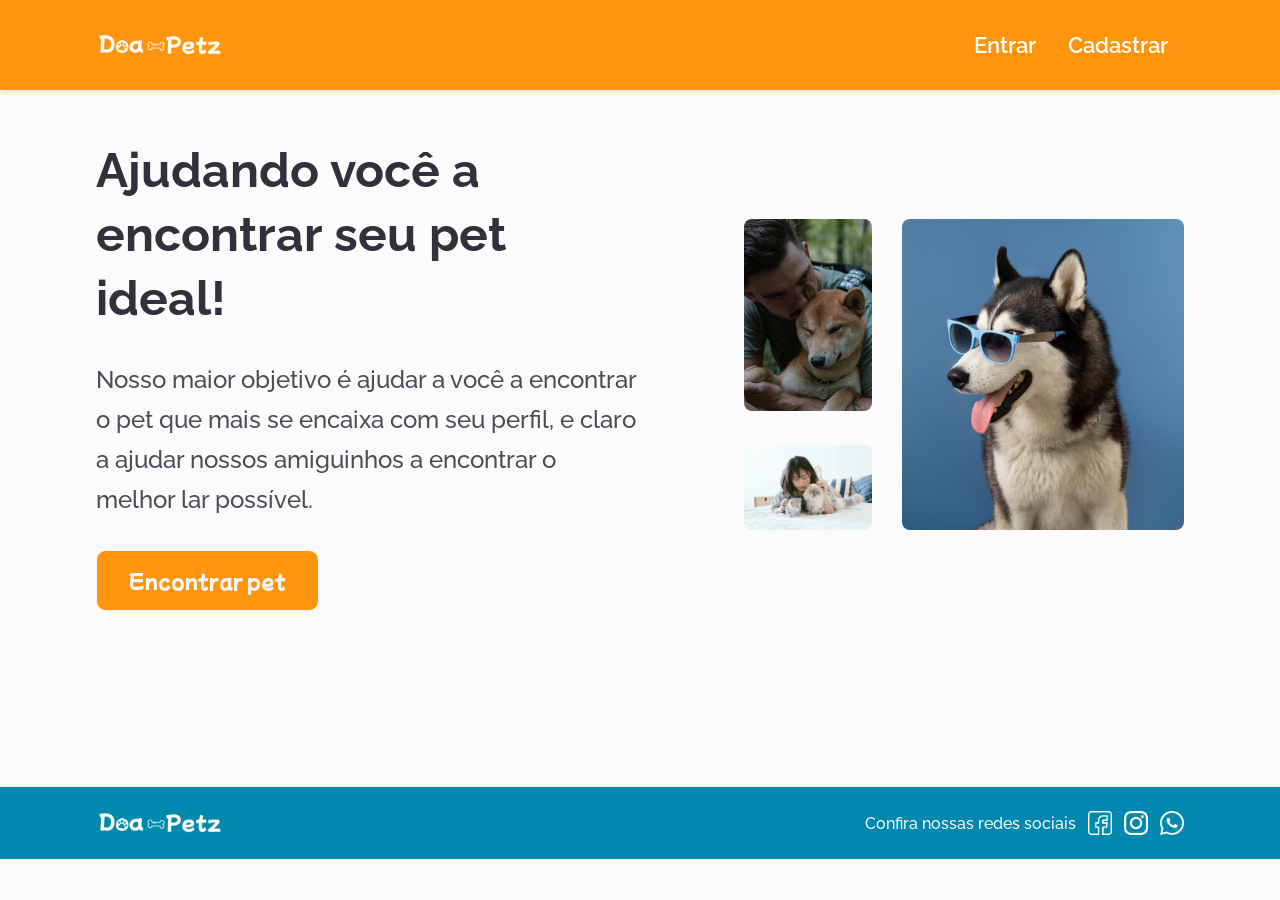
<file: index.html>
<!DOCTYPE html>
<html lang="pt-BR">

<head>
    <meta charset="UTF-8">
    <meta name="viewport" content="width=device-width, initial-scale=1.0">
    <title>Doa Petz Web</title>
    <!-- FontAwesome para os ícones do perfil logado -->
    <link rel="stylesheet" href="https://cdnjs.cloudflare.com/ajax/libs/font-awesome/6.4.0/css/all.min.css">
    <link rel="stylesheet" href="estilo.css">
</head>

<body>
    <!-- Modal de Cadastro de Pet -->
    <div id="modal-cadastro-pet" class="modal">
        <div class="modal-conteudo">
            <span class="fechar-modal-pet">&times;</span>
            <h2 class="titulo-modal">Cadastrar um Pet</h2>
            <form id="form-cadastro-pet">
                <div class="grupo-input">
                    <label for="nome-pet">Nome do Pet</label>
                    <input type="text" id="nome-pet" required placeholder="Ex: Bob, Mia...">
                </div>
                <div class="grupo-input">
                    <label for="especie-pet">Espécie</label>
                    <select id="especie-pet" required>
                        <option value="">Selecione...</option>
                        <option value="Cachorro">Cachorro</option>
                        <option value="Gato">Gato</option>
                        <option value="Outro">Outro</option>
                    </select>
                </div>
                <div class="grupo-input">
                    <label for="descricao-pet">Descrição</label>
                    <textarea id="descricao-pet" rows="3" required placeholder="É brincalhão? Calmo? Gosta de crianças?"></textarea>
                </div>
                <button type="submit" class="botao-principal botao-login">Cadastrar Pet</button>
            </form>
        </div>
    </div>

    <!-- Modal de Login -->
    <div id="modal-login" class="modal">
        <div class="modal-conteudo">
            <span class="fechar-modal">&times;</span>
            <h2 class="titulo-modal">Acesse sua conta</h2>
            <form id="form-login">
                <div class="grupo-input">
                    <label for="email">E-mail</label>
                    <input type="email" id="email" required placeholder="Digite seu e-mail">
                </div>
                <div class="grupo-input">
                    <label for="senha">Senha</label>
                    <input type="password" id="senha" required placeholder="Digite sua senha">
                </div>
                <button type="submit" class="botao-principal botao-login">Entrar</button>
            </form>
        </div>
    </div>

   <!-- Cabeçalho -->
    <header class="cabecalho">
        <nav class="menu">
            <a href="index.html">
                <img class="logomarca" src="./Assets/doapetz-branco.png" alt="Logo DoaPetz">
            </a>

            <!-- Estado 1: Visível quando DESLOGADO -->
            <ul class="links-navegacao links-padrao" id="menu-deslogado">
                <li><a href="">Entrar</a></li>
                <li class="registrar"><a href="">Cadastrar</a></li>
            </ul>

            <!-- Estado 2: Visível quando LOGADO (Oculto por padrão via CSS) -->
            <div class="perfil-cabecalho-detalhes" id="menu-logado" style="display: none;">
                <div class="info-usuario">
                    <img src="./Assets/LONTRA.png" alt="Foto do Usuário" class="foto-perfil">
                    <div class="dados-usuario">
                        <span class="nome-usuario">Évora</span>
                        <span class="localizacao"><i class="fa-solid fa-location-dot"></i> São Caetano do Sul, São Paulo</span>
                    </div>
                </div>

               <div class="acoes-direita">
                    <a href="encontrar-pets.html" class="icone-cabecalho" title="Voltar para Encontrar Pets">
                        <i class="fa-solid fa-house"></i>
                    </a>
                    <div class="icone-cabecalho" title="Notificações">
                        <i class="fa-regular fa-bell"></i>
                    </div>
                    <!-- Botão de Sair unificado -->
                    <div class="icone-cabecalho" id="btn-sair" title="Sair da Conta" style="cursor: pointer;">
                        <i class="fa-solid fa-right-from-bracket"></i>
                    </div>
                </div>
            </div>
        </nav>
    </header>   

    <!-- Corpo Principal -->
    <main class="corpo">
        <section class="painel-principal">
            <div class="anuncio-petz">
                <h1 class="titulo">Ajudando você a encontrar seu pet ideal!</h1>
                <p class="descricao">Nosso maior objetivo é ajudar a você a encontrar o pet que mais se encaixa com seu perfil, e claro a ajudar nossos amiguinhos a encontrar o melhor lar possível.</p>
                <button class="botao-principal">Encontrar pet</button>
            </div>
            <div class="imagens-petz">
                <div class="fotos-da-esquerda">
                    <img src="./Assets/homem-cachorro.jpeg" alt="Homem com cachorro">
                    <img src="./Assets/moca-gatos.jpg" alt="Mulher com gatos">
                </div>
                <div class="fotos-da-direita">
                    <img src="./Assets/cachorro-oculos.jpg" alt="cachorro com oculos">
                </div>
            </div>
        </section>
    </main>

    <!-- Rodapé -->
    <footer class="rodape">
        <div class="conteudo-rodape">
            <img class="logomarca" src="./Assets/doapetz-branco.png" alt="Logo DoaPetz">
            <div class="redes-sociais">
                <p>Confira nossas redes sociais</p>
                <img class="icone-social" src="./Assets/facebook.png" alt="Facebook">
                <img class="icone-social" src="./Assets/instagram.png" alt="Instagram">
                <img class="icone-social" src="./Assets/whatsapp.png" alt="WhatsApp">
            </div>
        </div>
    </footer>

    <!-- Arquivo JavaScript referenciado corretamente -->
    <script src="./script.js"></script>
</body>
</html>
</file>
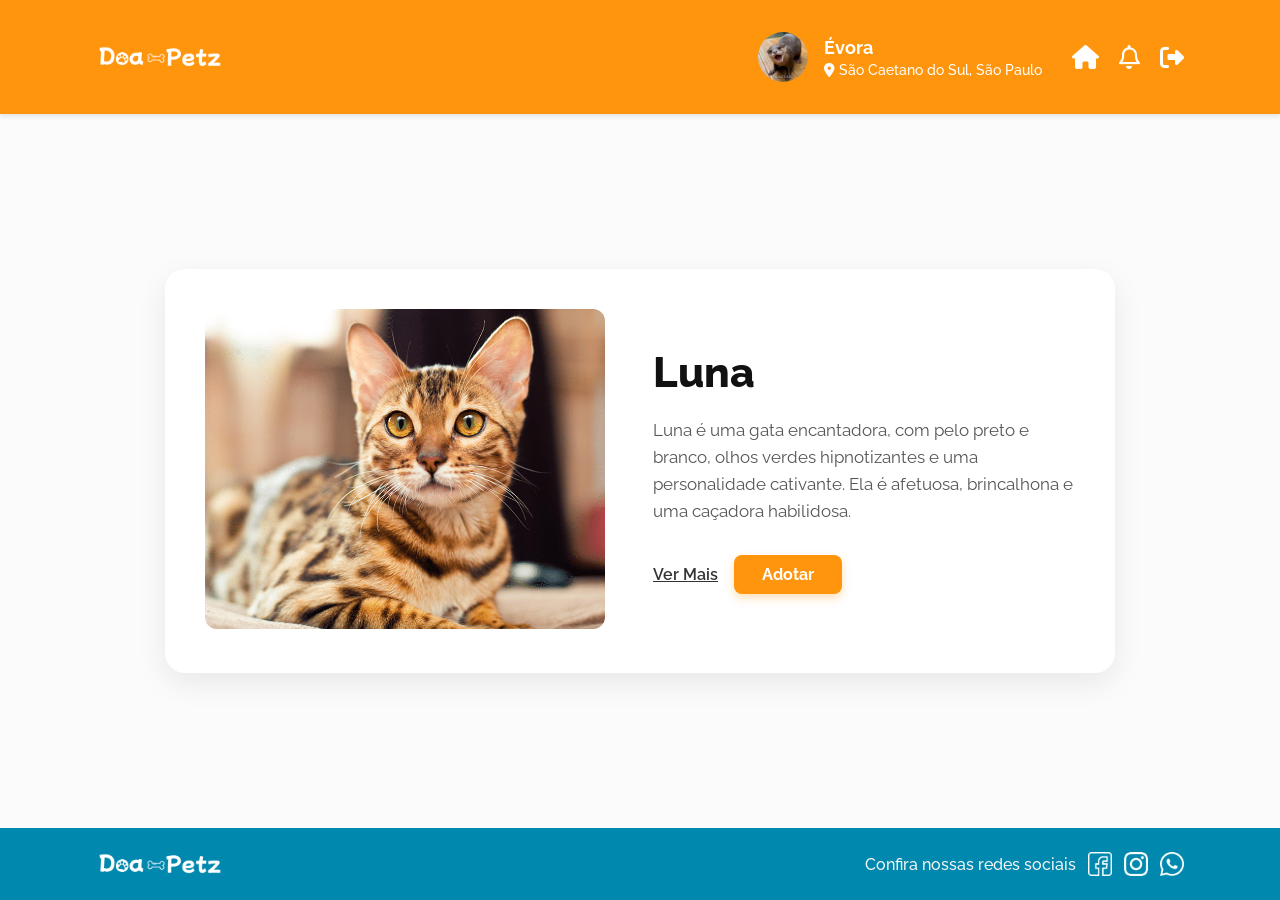
<file: detalhes-pets.html>
<!DOCTYPE html>
<html lang="pt-BR">
<head>
    <meta charset="UTF-8">
    <meta name="viewport" content="width=device-width, initial-scale=1.0">
    <title>Doa Petz - Detalhes do Pet</title>
    <!-- FontAwesome para os ícones -->
    <link rel="stylesheet" href="https://cdnjs.cloudflare.com/ajax/libs/font-awesome/6.4.0/css/all.min.css">
    <link rel="stylesheet" href="estilo.css">
</head>
<body class="pagina-detalhes">


    <!-- Cabeçalho Logado -->
    <header class="cabecalho-detalhes">
        <nav class="menu">
            <a href="encontrar-pets.html">
                <img class="logomarca" src="./Assets/doapetz-branco.png" alt="Logo DoaPetz">
            </a>
           
            <div class="perfil-cabecalho-detalhes">
                <div class="info-usuario">
                    <img src="./Assets/LONTRA.png" alt="Foto do Usuário" class="foto-perfil">
                    <div class="dados-usuario">
                        <span class="nome-usuario">Évora</span>
                        <span class="localizacao"><i class="fa-solid fa-location-dot"></i> São Caetano do Sul, São Paulo</span>
                    </div>
                </div>


                <div class="acoes-direita">
                    <a href="encontrar-pets.html" class="icone-cabecalho" title="Voltar para Encontrar Pets">
                        <i class="fa-solid fa-house"></i>
                    </a>
                    <div class="icone-cabecalho" title="Notificações">
                        <i class="fa-regular fa-bell"></i>
                    </div>
                    <!-- Botão de Sair unificado -->
                    <div class="icone-cabecalho" id="btn-sair" title="Sair da Conta" style="cursor: pointer;">
                        <i class="fa-solid fa-right-from-bracket"></i>
                    </div>
                </div>
            </div>
        </nav>
    </header>


    <main class="corpo-detalhe-pet">
        <div class="card-detalhe-container">
           
            <!-- Adicionamos um ID (imagem-pet) para o JavaScript conseguir trocar a foto -->
            <div class="detalhe-imagem">
                <img src="./Assets/luna.png" alt="Foto do Pet" id="imagem-pet">
            </div>


            <div class="detalhe-info">
                <!-- Adicionamos um ID (nome-pet) para o JavaScript trocar o título -->
                <h1 class="nome-pet-titulo" id="nome-pet">Luna</h1>
               
                <!-- Adicionamos um ID (descricao-pet) para o JavaScript trocar o texto -->
                <p class="descricao-pet-texto" id="descricao-pet">
                    Luna é uma gata encantadora, com pelo preto e branco, olhos verdes hipnotizantes e uma personalidade cativante. Ela é afetuosa, brincalhona e uma caçadora habilidosa.
                </p>
               
                <div class="botoes-acao-pet">
                    <button class="btn-ver-mais" id="btn-ver-mais">Ver Mais</button>
                    <button class="btn-adotar" id="btn-adotar">Adotar</button>
                </div>
            </div>
        </div>
    </main>


    <footer class="rodape">
        <div class="conteudo-rodape">
            <img class="logomarca" src="./Assets/doapetz-branco.png" alt="Logo DoaPetz">
            <div class="redes-sociais">
                <p>Confira nossas redes sociais</p>
                <img class="icone-social" src="./Assets/facebook.png" alt="Facebook">
                <img class="icone-social" src="./Assets/instagram.png" alt="Instagram">
                <img class="icone-social" src="./Assets/whatsapp.png" alt="WhatsApp">
            </div>
        </div>
    </footer>
    <script>
        document.addEventListener("DOMContentLoaded", function() {
    const parametros = new URLSearchParams(window.location.search)
    const nomeDoPet = parametros.get("nome")
    const fotoDoPet = parametros.get("foto")    
    const descricoesPets = {
"SPOT": "Spot é um Labrador muito dócil e amigável de 08 anos. Adora correr no parque, é super paciente com crianças e está procurando uma família amorosa para curtir a terceira idade.",
"LUNA": "Luna é uma gata da raça Bengal, com 11 meses de idade. Extremamente curiosa, cheia de energia e adora brincar com bolinhas de corda.",
"GEORGIA": "Georgia é uma Beagle de 4 anos muito charmosa. Adora um bom passeio ao ar livre e é uma excelente companheira para quem gosta de caminhar.",
"MINGAU": "Mingau é um gato SRD de 2 anos, muito calmo, carinhoso e que adora tirar longos cochilos no sofá de casa.",
"ALAN": "Alan é um Xenomorpho do filme Alien com apenas 5 dias de vida, ama brincar, adora de atenção, não gosta de outros seres vivos. É uma otima companhia que você não vai poder aproveitar. OBS: Não adote.",
"FLOQUINHO": "Floquinho é um pequeno reptil com 71 anos, possui otimas habilidades para te manter distraido enquanto cuida dele, mas atenção, ele costuma fazer muita bagunça. Seus vizinhos vão amar!",
"TESLA": "Tesla é a companhia perfeita para quem gosta de uma amizade silenciosa. Sendo uma enguia életrica com 10 anos, você pode apreciar a presença dela sem tocar.",
"SAMIRA": "Samira é uma naja de 06 anos, peçonhenta, mas tem potencial para ser uma presença tranquila em sua casa se você ganhar sua confiança",
"JULIANA": "Juliana é uma fofa lontra de apenas 01 ano de idade que ama atenção, carinho e vai tirar todas suas preocupações em segundos!",
"CÉSAR": "Com seu nome inspirado em Planeta dos Macacos, César é um chimpanzé com 15 anos que possui um intelecto quase semelhante ao seu. Ele será um amigo incrivel para você que foi treinado e aprendeu libras.",
"DENTINHA": "Não come há 2 meses... por sua conta e risco",
"GARAU": "Uma ave gigante que promete ser um otimo vigia para você. Não há garantia de que ele não seja agressivo com você"
    }

       if (nomeDoPet) {
                const tituloH1 = document.getElementById("nome-pet");
                if (tituloH1) {
                    tituloH1.innerText = nomeDoPet;
                }

                const textoDescricao = document.getElementById("descricao-pet")
                if (textoDescricao) {
                    const nomeMaiusculo = nomeDoPet.toUpperCase();
                    if (descricoesPets[nomeMaiusculo]) {
                        textoDescricao.innerText = descricoesPets[nomeMaiusculo];
                    } else {
                        textoDescricao.innerText = nomeDoPet + "é um amiguinho muito especial à procura de um lar!"
                    }
                }
            }

            if (fotoDoPet) {
                const imagemTag = document.getElementById("imagem-pet")
                if (imagemTag) {
                    imagemTag.src = fotoDoPet
                }
            }
            const btnAdotar = document.getElementById('btn-adotar')
            const btnVerMais = document.getElementById('btn-ver-mais')


            if (btnAdotar) {
                btnAdotar.addEventListener('click', function () {
         alert('Parabéns! Sua solicitação de adoção foi iniciada. Entraremos em contato! 🐾')
                })
            }
            if (btnVerMais) {
                btnVerMais.addEventListener('click', function () {
    alert('Aqui você pode exibir informações adicionais de saúde, vacinas e histórico do pet!')
                })
            }
        })
    </script>
</body>

</html>
</file>
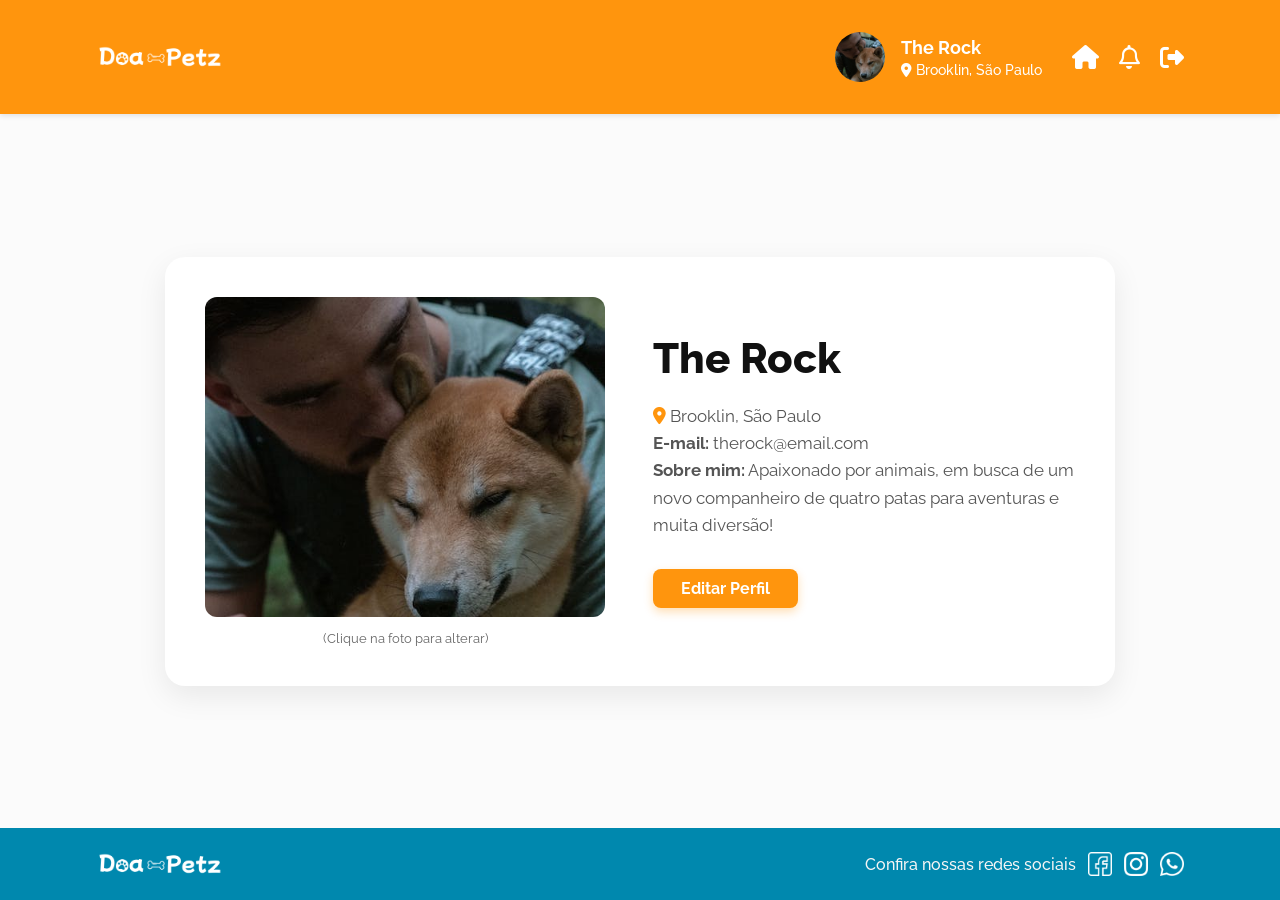
<file: perfil.html>
<!DOCTYPE html>
<html lang="pt-BR">
<head>
    <meta charset="UTF-8">
    <meta name="viewport" content="width=device-width, initial-scale=1.0">
    <title>Doa Petz - Meu Perfil</title>
    <!-- FontAwesome para os ícones -->
    <link rel="stylesheet" href="https://cdnjs.cloudflare.com/ajax/libs/font-awesome/6.4.0/css/all.min.css">
    <link rel="stylesheet" href="estilo.css">
</head>
<body class="pagina-detalhes">

    <!-- Cabeçalho Logado Padronizado -->
    <header class="cabecalho-detalhes">
        <nav class="menu">
            <a href="encontrar-pets.html">
                <img class="logomarca" src="./Assets/doapetz-branco.png" alt="Logo DoaPetz">
            </a>
            
            <div class="perfil-cabecalho-detalhes">
                <div class="info-usuario">
                    <img src="./Assets/homem-cachorro.jpeg" alt="Foto do Usuário" class="foto-perfil">
                    <div class="dados-usuario">
                        <span class="nome-usuario">The Rock</span>
                        <span class="localizacao"><i class="fa-solid fa-location-dot"></i> Brooklin, São Paulo</span>
                    </div>
                </div>

                <div class="acoes-direita">
                    <a href="encontrar-pets.html" class="icone-cabecalho" title="Voltar para Encontrar Pets">
                        <i class="fa-solid fa-house"></i>
                    </a>
                    <div class="icone-cabecalho" title="Notificações">
                        <i class="fa-regular fa-bell"></i>
                    </div>
                    <!-- Botão de Sair unificado -->
                    <div class="icone-cabecalho" id="btn-sair" title="Sair da Conta" style="cursor: pointer;">
                        <i class="fa-solid fa-right-from-bracket"></i>
                    </div>
                </div>
            </div>
        </nav>
    </header>

    <!-- Corpo Principal da Página de Perfil -->
    <main class="corpo-detalhe-pet">
        <div class="card-detalhe-container">
            
            <!-- Foto de Perfil Interativa -->
            <div class="detalhe-imagem" style="text-align: center;">
                <img src="./Assets/homem-cachorro.jpeg" alt="Foto de The Rock" id="foto-perfil-usuario" style="cursor: pointer;" title="Clique para trocar a foto">
                <p style="font-size: 13px; color: #666; margin-top: 10px;">(Clique na foto para alterar)</p>
                
                <!-- Input de arquivo escondido -->
                <input type="file" id="input-nova-foto" accept="image/*" style="display: none;">
            </div>

            <!-- Informações do Usuário -->
            <div class="detalhe-info">
                <h1 class="nome-pet-titulo">The Rock</h1>
                <p class="descricao-pet-texto">
                    <i class="fa-solid fa-location-dot" style="color: #ff950d;"></i> Brooklin, São Paulo<br>
                    <strong>E-mail:</strong> therock@email.com<br>
                    <strong>Sobre mim:</strong> Apaixonado por animais, em busca de um novo companheiro de quatro patas para aventuras e muita diversão!
                </p>
                <div class="botoes-acao-pet">
                    <button class="btn-adotar" id="btn-editar-perfil">Editar Perfil</button>
                </div>
            </div>
        </div>
    </main>

    <!-- Rodapé Padronizado -->
    <footer class="rodape">
        <div class="conteudo-rodape">
            <img class="logomarca" src="./Assets/doapetz-branco.png" alt="Logo DoaPetz">
            <div class="redes-sociais">
                <p>Confira nossas redes sociais</p>
                <img class="icone-social" src="./Assets/facebook.png" alt="Facebook">
                <img class="icone-social" src="./Assets/instagram.png" alt="Instagram">
                <img class="icone-social" src="./Assets/whatsapp.png" alt="WhatsApp">
            </div>
        </div>
    </footer>

    <!-- Script da página de perfil para carregar e atualizar a foto em todos os lugares -->
    <script>
        document.addEventListener("DOMContentLoaded", function() {
            const imagemPerfil = document.getElementById("foto-perfil-usuario")
            const inputNovaFoto = document.getElementById("input-nova-foto")
            const fotosCabecalho = document.querySelectorAll(".foto-perfil")

            // Carrega a foto salva na memória ao abrir a página
            const fotoSalva = localStorage.getItem("fotoPerfilUsuario")
            if (fotoSalva) {
                if (imagemPerfil) imagemPerfil.src = fotoSalva
                fotosCabecalho.forEach(function(foto) {
                    foto.src = fotoSalva;
                })
            }

            // Ação de clique para trocar a foto
            if (imagemPerfil && inputNovaFoto) {
                imagemPerfil.addEventListener("click", function() {
                    inputNovaFoto.click();
                });

                inputNovaFoto.addEventListener("change", function(event) {
                    const arquivo = event.target.files[0];
                    if (arquivo) {
                        const leitor = new FileReader();
                        leitor.onload = function(e) {
                            const base64 = e.target.result;
                            if (imagemPerfil) imagemPerfil.src = base64;
                            fotosCabecalho.forEach(function(foto) {
                                foto.src = base64;
                            });
                            localStorage.setItem("fotoPerfilUsuario", base64);
                            alert("Foto de perfil alterada com sucesso! 🐾");
                        };
                        leitor.readAsDataURL(arquivo);
                    }
                });
            }
        });
    </script>
</body>
</html>
</file>
<file: estilo.css>
@import url('https://fonts.googleapis.com/css2?family=Raleway:ital,wght@0,100;0,200;0,300;0,400;0,500;0,600;0,700;0,800;0,900;1,100;1,200;1,300;1,400;1,500;1,600;1,700;1,800;1,900&display=swap');
@import url('https://fonts.googleapis.com/css2?family=Mochiy+Pop+One&display=swap');

/* Definir propriedades Globais */
* {
    margin: 0px;
    padding: 0px;
    box-sizing: border-box;
    font-family: 'Raleway', sans-serif;
}

html {
    background-color: #fbfbfb;
}

/* Padronização da Logo em todas as páginas */
.logomarca {
    width: 130px;
    height: auto;
    display: block;
}

.titulo {
    font-size: 48px;
    font-weight: 700;
    line-height: 4rem;
    color: #33303E;
}

.descricao {
    font-size: 24px;
    font-weight: 500;
    line-height: 2.5rem;
    color: #4e4b59;
}

/* =========================================
   PADRONIZAÇÃO DA ALTURA DO CABEÇALHO
   ========================================= */
.cabecalho, .cabecalho-detalhes, .cabecalho-app {
    background-color: #ff950d !important;
    padding: 32px 0 !important; /* Altura unificada, robusta e idêntica em todas as telas */
    box-shadow: 0px 2px 5px rgba(0, 0, 0, 0.1);
    width: 100%;
}

.menu {
    width: 85%;
    margin: 0 auto;
    display: flex;
    flex-direction: row;
    justify-content: space-between;
    align-items: center;
}

.links-navegacao {
    display: flex;
    flex-direction: row;
    list-style-type: none;
    color: #fff;
}

.links-navegacao li a {
    text-decoration: none;
    padding: 16px;
    font-size: 1.4rem;
    font-weight: 600;
    color: #fff;
}

li.registrar a {
    color: #fff;
}

li.registrar a:hover {
    color: #fff;
    font-size: 1.5rem;
    padding: 0 10px;
    transition: 0.5s ease;
}

/* Corpo principal da Home */
.corpo {
    padding-top: 48px;
    padding-bottom: 48px;
}

.painel-principal {
    display: flex;
    flex-direction: row;
    align-items: center;
    width: 85%;
    margin: 0 auto;
    justify-content: space-between;
    margin-bottom: 128px;
}

.anuncio-petz {
    width: 50%;
    display: flex;
    flex-direction: column;
    align-items: flex-start;
    gap: 30px;
}

.botao-principal {
    font-size: 19px;
    font-family: 'Mochiy Pop One', sans-serif;
    padding: 16px 32px;
    background-color: #ff950d;
    color: #f5f5f5;
    border-radius: 10px;
    border: 1px solid #f5f5f5;
    cursor: pointer;
}

.imagens-petz {
    display: flex;
    flex-direction: row;
    gap: 30px;
}

.fotos-da-esquerda,
.fotos-da-direita {
    display: flex;
    flex-direction: column;
    justify-content: space-between;
}

.fotos-da-esquerda img {
    width: 10vw;
    border-radius: 8px;
}

.fotos-da-direita img {
    width: 22vw;
    border-radius: 8px;
}

/* Rodape */
.rodape {
    background-color: #0088ae;
}

.conteudo-rodape {
    padding-top: 24px;
    padding-bottom: 24px;
    width: 85%;
    margin: 0 auto;
    display: flex;
    flex-direction: row;
    justify-content: space-between;
    align-items: center;
}

.redes-sociais {
    display: flex;
    flex-direction: row;
    gap: 12px;
    align-items: center;
    font-weight: 500;
    font-size: 20px;
}

.redes-sociais p {
    color: #f5f5f5;
    margin: 0;
    font-size: 16px;
}

.icone-social {
    width: 24px;
    height: 24px;
}

.copyright {
    color: #f5f5f5;
    text-align: center;
    padding-bottom: 16px;
    margin: 0;
}

.copyright strong {
    font-weight: bold;
}

.redes-sociais img {
    filter: brightness(0) invert(1);
}

/* =========================
   ESTILOS DO MODAL
   ========================= */
.modal {
    display: none;
    position: fixed;
    z-index: 1000;
    left: 0;
    top: 0;
    width: 100%;
    height: 100%;
    background-color: rgba(0, 0, 0, 0.6);
    align-items: center;
    justify-content: center;
    backdrop-filter: blur(3px);
}

.modal-conteudo {
    background-color: #fbfbfb;
    padding: 40px;
    border-radius: 12px;
    width: 90%;
    max-width: 400px;
    box-shadow: 0 10px 25px rgba(0,0,0,0.2);
    position: relative;
    animation: descerModal 0.3s ease-out;
}

@keyframes descerModal {
    from { transform: translateY(-50px); opacity: 0; }
    to { transform: translateY(0); opacity: 1; }
}

.fechar-modal, .fechar-modal-pet {
    position: absolute;
    top: 15px;
    right: 20px;
    font-size: 28px;
    font-weight: bold;
    color: #4e4b59;
    cursor: pointer;
}

.fechar-modal:hover, .fechar-modal-pet:hover {
    color: #ff6e22;
}

.titulo-modal {
    font-size: 28px;
    font-weight: 700;
    color: #33303E;
    text-align: center;
    margin-bottom: 24px;
}

#form-login, #form-cadastro-pet {
    display: flex;
    flex-direction: column;
    gap: 20px;
}

.grupo-input {
    display: flex;
    flex-direction: column;
    gap: 8px;
}

.grupo-input label {
    font-weight: 600;
    color: #4e4b59;
    font-size: 16px;
}

.grupo-input input,
.grupo-input select,
.grupo-input textarea {
    padding: 12px;
    border: 1px solid #ccc;
    border-radius: 8px;
    font-size: 16px;
    outline: none;
    transition: border 0.3s;
    font-family: 'Raleway', sans-serif;
    resize: vertical; 
}

.grupo-input input:focus,
.grupo-input select:focus,
.grupo-input textarea:focus {
    border-color: #ff950d;
}

.botao-login {
    width: 100%;
    margin-top: 10px;
    font-size: 16px;
}

/* =========================================
   ESTILOS DA PÁGINA "ENCONTRAR PETS" (APP)
   ========================================= */
.fundo-laranja {
    background-color: #ff950d;
}

.info-usuario {
    display: flex;
    align-items: center;
    gap: 16px;
}

.foto-perfil {
    width: 50px;
    height: 50px;
    border-radius: 50%;
    object-fit: cover;
}

.dados-usuario {
    display: flex;
    flex-direction: column;
}

.nome-usuario {
    font-size: 18px;
    font-weight: 700;
}

.localizacao {
    font-size: 14px;
    font-weight: 500;
    margin-top: 4px;
}

/* Agrupamento da Direita (Casa + Sino) */
.acoes-direita {
    display: flex;
    align-items: center;
    gap: 20px;
}

.icone-cabecalho {
    color: #fff;
    font-size: 24px;
    text-decoration: none;
    cursor: pointer;
    transition: transform 0.3s;
}

.icone-cabecalho:hover {
    transform: scale(1.2);
    color: #fbfbfb;
}

.corpo-app {
    background-color: #fbfbfb;
    min-height: 80vh;
    padding: 40px 5%;
}

.titulo-app {
    font-size: 36px;
    font-weight: 700;
    color: #111;
    margin-bottom: 8px;
}

.descricao-app {
    font-size: 18px;
    color: #666;
    margin-bottom: 32px;
}

.barra-busca {
    display: flex;
    align-items: center;
    background-color: #fff;
    border: 1px solid #178fa6;
    border-radius: 50px;
    padding: 12px 24px;
    margin-bottom: 40px;
    max-width: 600px;
    margin-left: auto;
    margin-right: auto;
}

.barra-busca i {
    color: #178fa6;
    font-size: 20px;
    margin-right: 12px;
}

.barra-busca input {
    border: none;
    outline: none;
    width: 100%;
    font-size: 18px;
    color: #333;
    font-family: 'Raleway', sans-serif;
}

.barra-busca input::placeholder {
    color: #178fa6;
}

/* =========================================
   Grid de Cartões e Pets
   ========================================= */
.grid-pets {
    display: grid;
    grid-template-columns: repeat(auto-fill, minmax(280px, 1fr));
    gap: 32px;
    margin-bottom: 40px;
}

.cartao-pet {
    background-color: transparent; 
    border-radius: 20px;
    /* Sombra suave para destacar o cartão do fundo branco */
    box-shadow: 0 8px 20px rgba(0, 0, 0, 0.08); 
    transition: transform 0.3s, box-shadow 0.3s;
    position: relative;
    display: flex;
    flex-direction: column;
    cursor: pointer;
}

.cartao-pet:hover {
    transform: translateY(-5px);
    box-shadow: 0 12px 25px rgba(0, 0, 0, 0.12); /* Sombra um pouco mais forte ao passar o rato */
}

.cartao-pet img {
    width: 100%;
    height: 250px;
    object-fit: cover;
    border-radius: 20px 20px 0 0;
}

.info-pet {
    padding: 20px;
    position: relative;
    background-color: #fff;
    border-radius: 0 0 20px 20px;
}

.linha-titulo {
    display: flex;
    justify-content: space-between;
    align-items: center;
    margin-bottom: 8px;
}

.linha-titulo h3 {
    font-size: 24px;
    font-weight: 800;
    color: #111;
    margin: 0;
}

.icone-femea {
    color: #178fa6;
    font-size: 24px;
}

.icone-macho {
    color: #ff950d;
    font-size: 24px;
}

.info-pet p {
    color: #888;
    font-size: 16px;
    font-weight: 500;
    margin: 0;
    padding-bottom: 10px;
}

.btn-patinha {
    position: absolute;
    bottom: -20px;
    right: 20px;
    background-color: #ff950d;
    color: #fff;
    border: none;
    border-radius: 50%;
    width: 55px;
    height: 55px;
    font-size: 24px;
    cursor: pointer;
    box-shadow: 0 4px 10px rgba(255, 149, 13, 0.4);
    display: flex;
    align-items: center;
    justify-content: center;
    transition: 0.3s;
    z-index: 10;
}

.btn-patinha:hover {
    transform: scale(1.1);
}

.btn-patinha-inativo {
    background-color: #fff;
    color: #ff950d;
    border: 2px solid #eee;
    box-shadow: none;
}

/* =========================================
   ESTILOS DA PÁGINA "DETALHES DO PET"
   ========================================= */
.pagina-detalhes {
    background-color: #fbfbfb;
    display: flex;
    flex-direction: column;
    min-height: 100vh;
}

/* Alinhamento do Perfil do Usuário e Ícones na Direita do Cabeçalho Logado */
.perfil-cabecalho-detalhes {
    display: flex;
    align-items: center;
    gap: 30px;
    color: #fff;
}

.corpo-detalhe-pet {
    flex: 1;
    display: flex;
    align-items: center;
    justify-content: center;
    padding: 60px 20px;
}

.card-detalhe-container {
    background-color: #fff;
    border-radius: 20px;
    box-shadow: 0 10px 30px rgba(0,0,0,0.08);
    display: flex;
    flex-direction: row;
    gap: 48px;
    padding: 40px;
    max-width: 950px;
    width: 100%;
    align-items: center;
}

.detalhe-imagem img {
    width: 400px;
    height: 320px;
    object-fit: cover;
    border-radius: 12px;
}

.detalhe-info {
    display: flex;
    flex-direction: column;
    gap: 20px;
    flex: 1;
}

.nome-pet-titulo {
    font-size: 42px;
    font-weight: 800;
    color: #111;
}

.descricao-pet-texto {
    font-size: 17px;
    color: #555;
    line-height: 1.6;
}

.botoes-acao-pet {
    display: flex;
    gap: 16px;
    margin-top: 10px;
}

.btn-ver-mais {
    background-color: transparent;
    border: none;
    color: #333;
    font-weight: 600;
    font-size: 16px;
    cursor: pointer;
    text-decoration: underline;
}

.btn-adotar {
    background-color: #ff950d;
    color: #fff;
    border: none;
    padding: 10px 28px;
    border-radius: 8px;
    font-weight: 700;
    font-size: 16px;
    cursor: pointer;
    box-shadow: 0 4px 10px rgba(255, 149, 13, 0.3);
    transition: 0.3s;
}

.btn-adotar:hover {
    background-color: #e0820b;
}

/* Responsivo para celulares/tablets menores */
@media (max-width: 768px) {
    .card-detalhe-container {
        flex-direction: column;
        padding: 20px;
    }
    .detalhe-imagem img {
        width: 100%;
        height: 250px;
    }
    .perfil-cabecalho-detalhes {
        gap: 15px;
    }
    .dados-usuario {
        display: none;
    }
}

/* Correção do menu dinâmico no cabeçalho */
#menu-logado {
    display: none;
    align-items: center;
}
</file>
